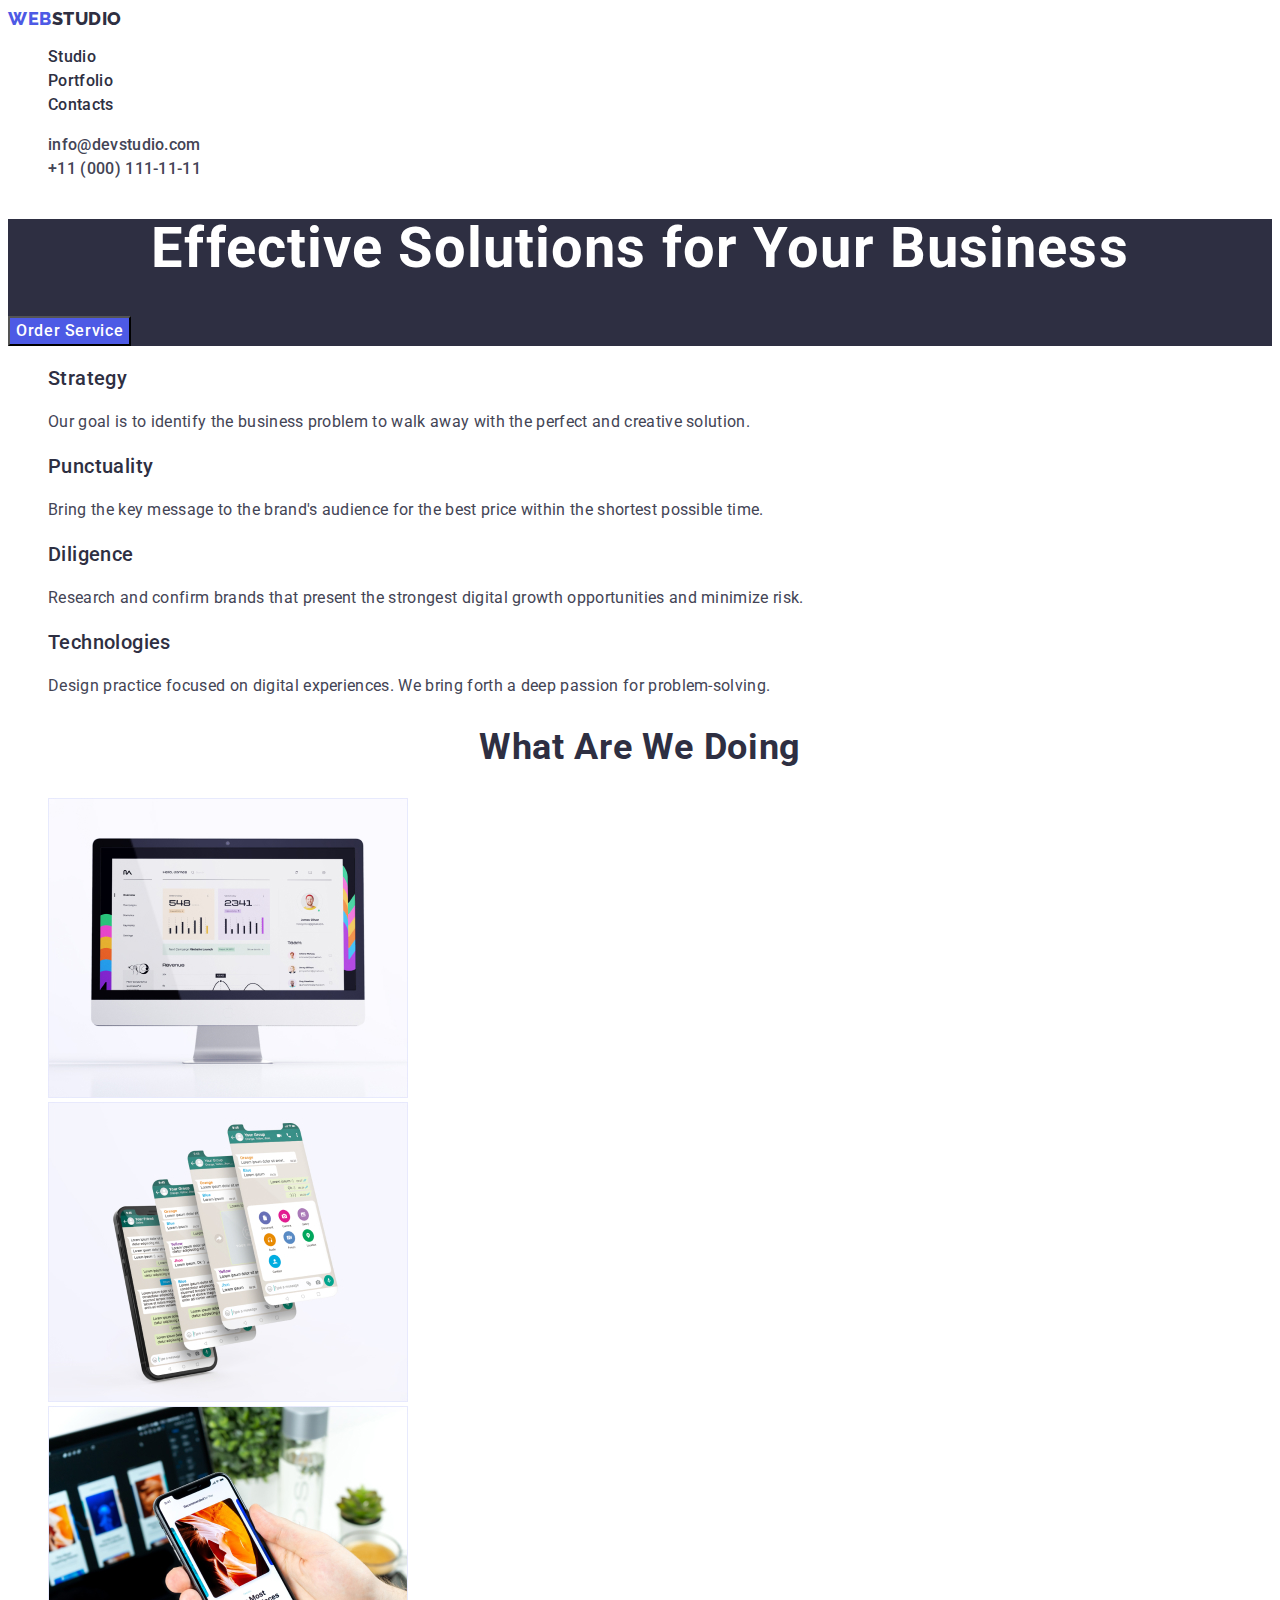
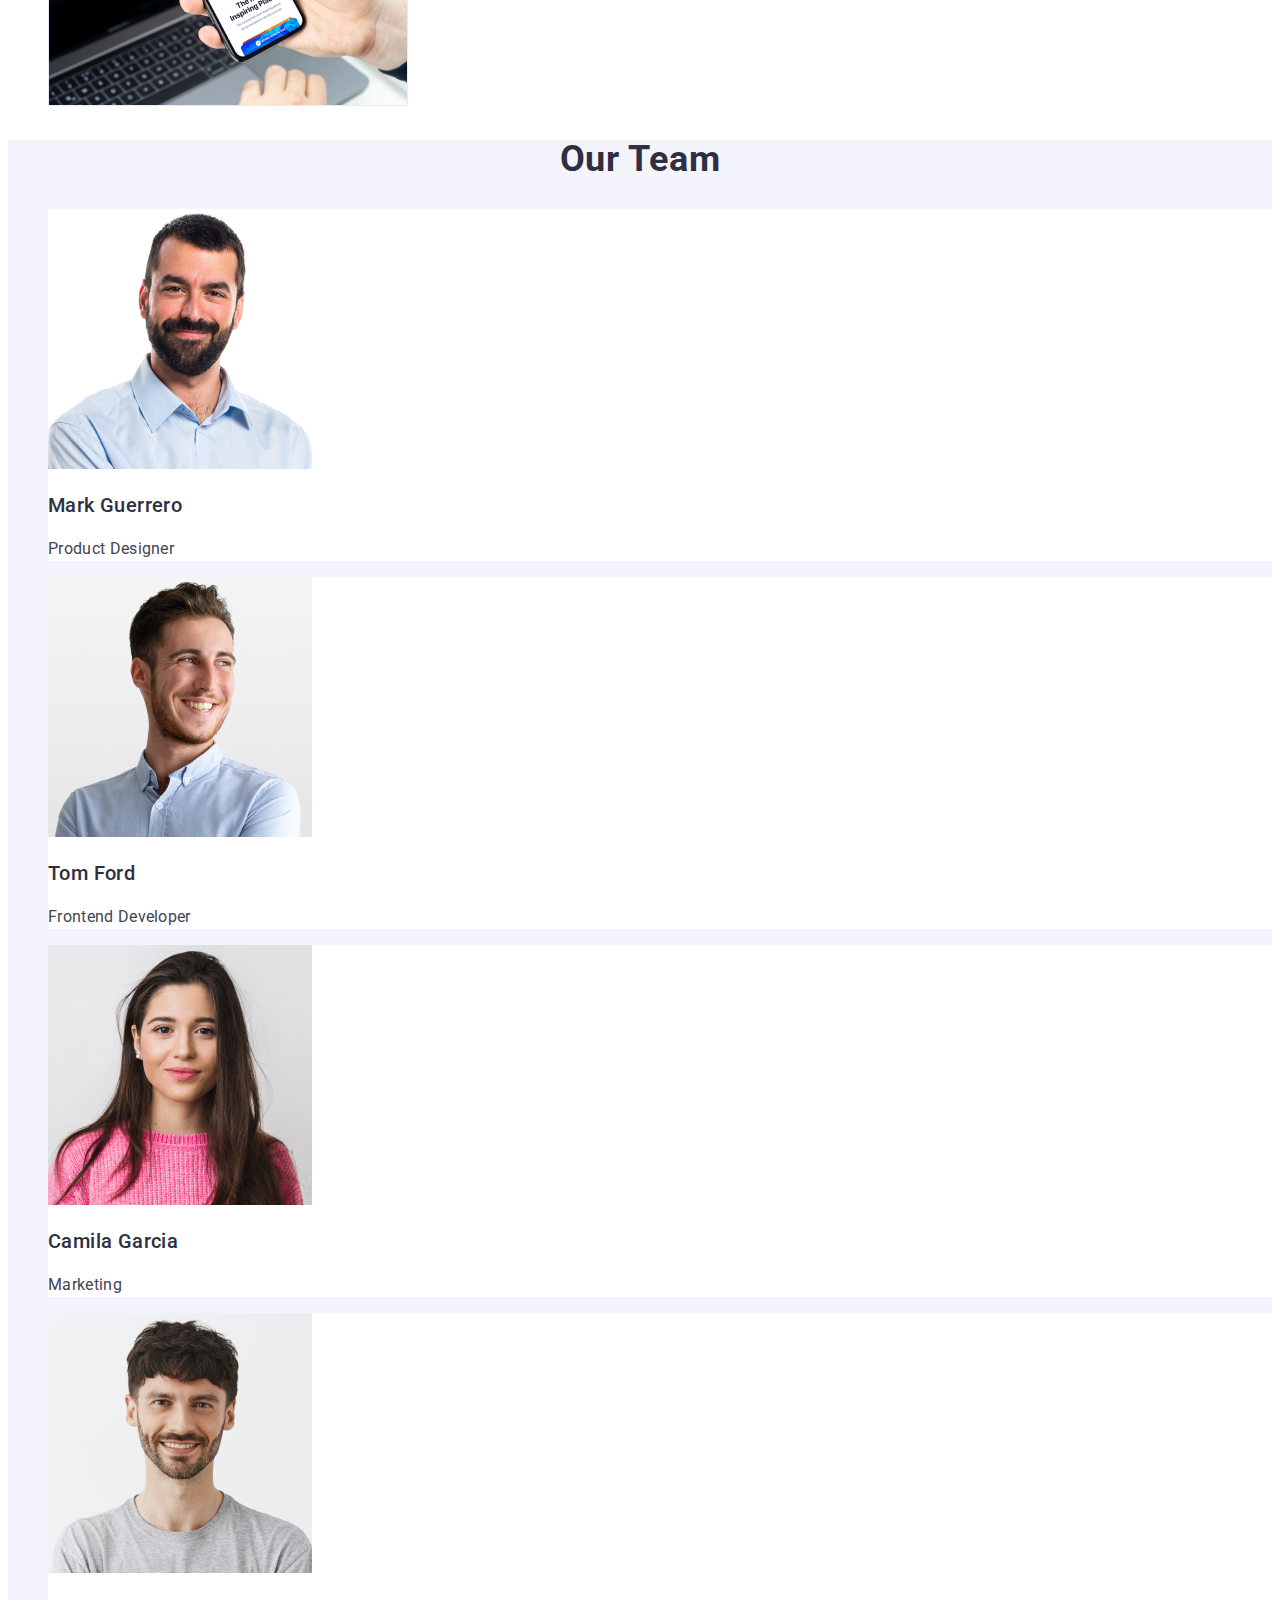
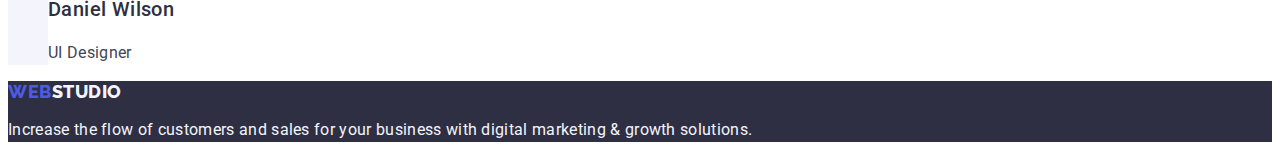
<file: index.html>
<!DOCTYPE html>
<html lang="en">
  <head>
    <meta charset="UTF-8">
    <meta name="viewport" content="width=device-width, initial-scale=1.0">
    <link rel="preconnect" href="https://fonts.googleapis.com">
    <link rel="preconnect" href="https://fonts.gstatic.com">
    <link href="https://fonts.googleapis.com/css2?family=Raleway:wght@800&amp;family=Roboto:wght@400;500;700;900&amp;display=swap" rel="stylesheet">
    <link rel="stylesheet" href="./css/styles.css">
    <title>WebStudio</title>
  </head>
  <body class="body">
    <!--Header Section-->
    <header>
      <nav class="nav-bar-container link">
        <a class="logo link" href="./index.html">Web<span class="span-logo-header">Studio</span>
        </a>
        <ul class="list">
          <li><a href="./index.html" class="nav-list-item link">Studio</a></li>
          <li ><a href="./portfolio.html" class="nav-list-item link">Portfolio</a></li>
          <li><a href="" class="nav-list-item link">Contacts</a></li>
        </ul>
      </nav>
      
        <address class="address-class">
          <ul class="list">
            <li><a href="mailto:info@devstudio.com" class="address-list link">info@devstudio.com</a></li>
            <li><a href="tel:+110001111111" class="address-list link">+11 (000) 111-11-11</a></li>
          </ul> 
        </address>
    </header>
    <!--Main section-->
    <main>
      <!--Section1-->
      <section class="section-style">
        <h1 class="section-title">Effective Solutions for Your Business</h1>
        <button type="button" class="button-order-service">Order Service</button>
      </section>
      <!--Section2-->
      <section>
        <h2 hidden>Hidden Title</h2>
        <ul class="list">
          <li>
            <h3 class="list-title">Strategy</h3>
          <p class="list-paragraph">
            Our goal is to identify the business 
            problem to walk away with the 
            perfect and creative solution.
          </p>
          </li>
  
          <li>
            <h3 class="list-title">Punctuality</h3>
          <p class="list-paragraph">
            Bring the key message to the 
            brand's audience for the best price 
            within the shortest possible time.
          </p>
          </li>
  
          <li>
            <h3 class="list-title">Diligence</h3>
            <p class="list-paragraph">Research and confirm brands that present the strongest digital growth opportunities and minimize risk.</p>
          </li>
        
          <li>
            <h3 class="list-title">Technologies</h3>
            <p class="list-paragraph">Design practice focused on digital experiences. We bring forth a deep passion for problem-solving.</p>
          </li>
        </ul>  
      </section>

      <!--Section3-->
      <section>
        <h2 class="section-three-title">What are we doing</h2>
        <ul class="list">
          <li><img src="./images/whatarewedoing1.jpg" alt="img1" width="360"></li>
          <li><img src="./images/whatarewedoing2.jpg" alt="img2" width="360"></li>
          <li><img src="./images/whatarewedoing3.jpg" alt="img3" width="360"></li>
        </ul>
      </section>
      
      <!--Section4-->
      <section class="section-four">
        <h2 class="section-three-title">Our Team</h2>
        <ul class="list">
          <li class="element-list-four">
            <img src="./images/team1.jpg" alt="team1" width="264">
            <h3 class="list-title">Mark Guerrero</h3>
            <p class="paragraph-four">Product Designer</p>
          </li>
          <li class="element-list-four">
            <img src="./images/team2.jpg" alt="team2" width="264">
            <h3 class="list-title">Tom Ford</h3>
            <p class="paragraph-four">Frontend Developer</p>
          </li>
          <li class="element-list-four">
            <img src="./images/team3.jpg" alt="team3" width="264">
            <h3 class="list-title">Camila Garcia</h3>
            <p class="paragraph-four">Marketing</p>
          </li>
          <li class="element-list-four">
            <img src="./images/team4.jpg" alt="team4" width="264">
            <h3 class="list-title">Daniel Wilson</h3>
            <p class="paragraph-four">UI Designer</p>
          </li>
        </ul>
      </section>
    </main>

    <!--Footer Section-->
    <footer class="footerstyle">
      <a class="footer-logo link" href="./index.html">Web<span class="span-logo-footer">Studio</span></a>
        <p class="footerp">
          Increase the flow of customers and sales for your business with
          digital marketing & growth solutions.
        </p>
      
    </footer>
  </body>
</html>
</file>
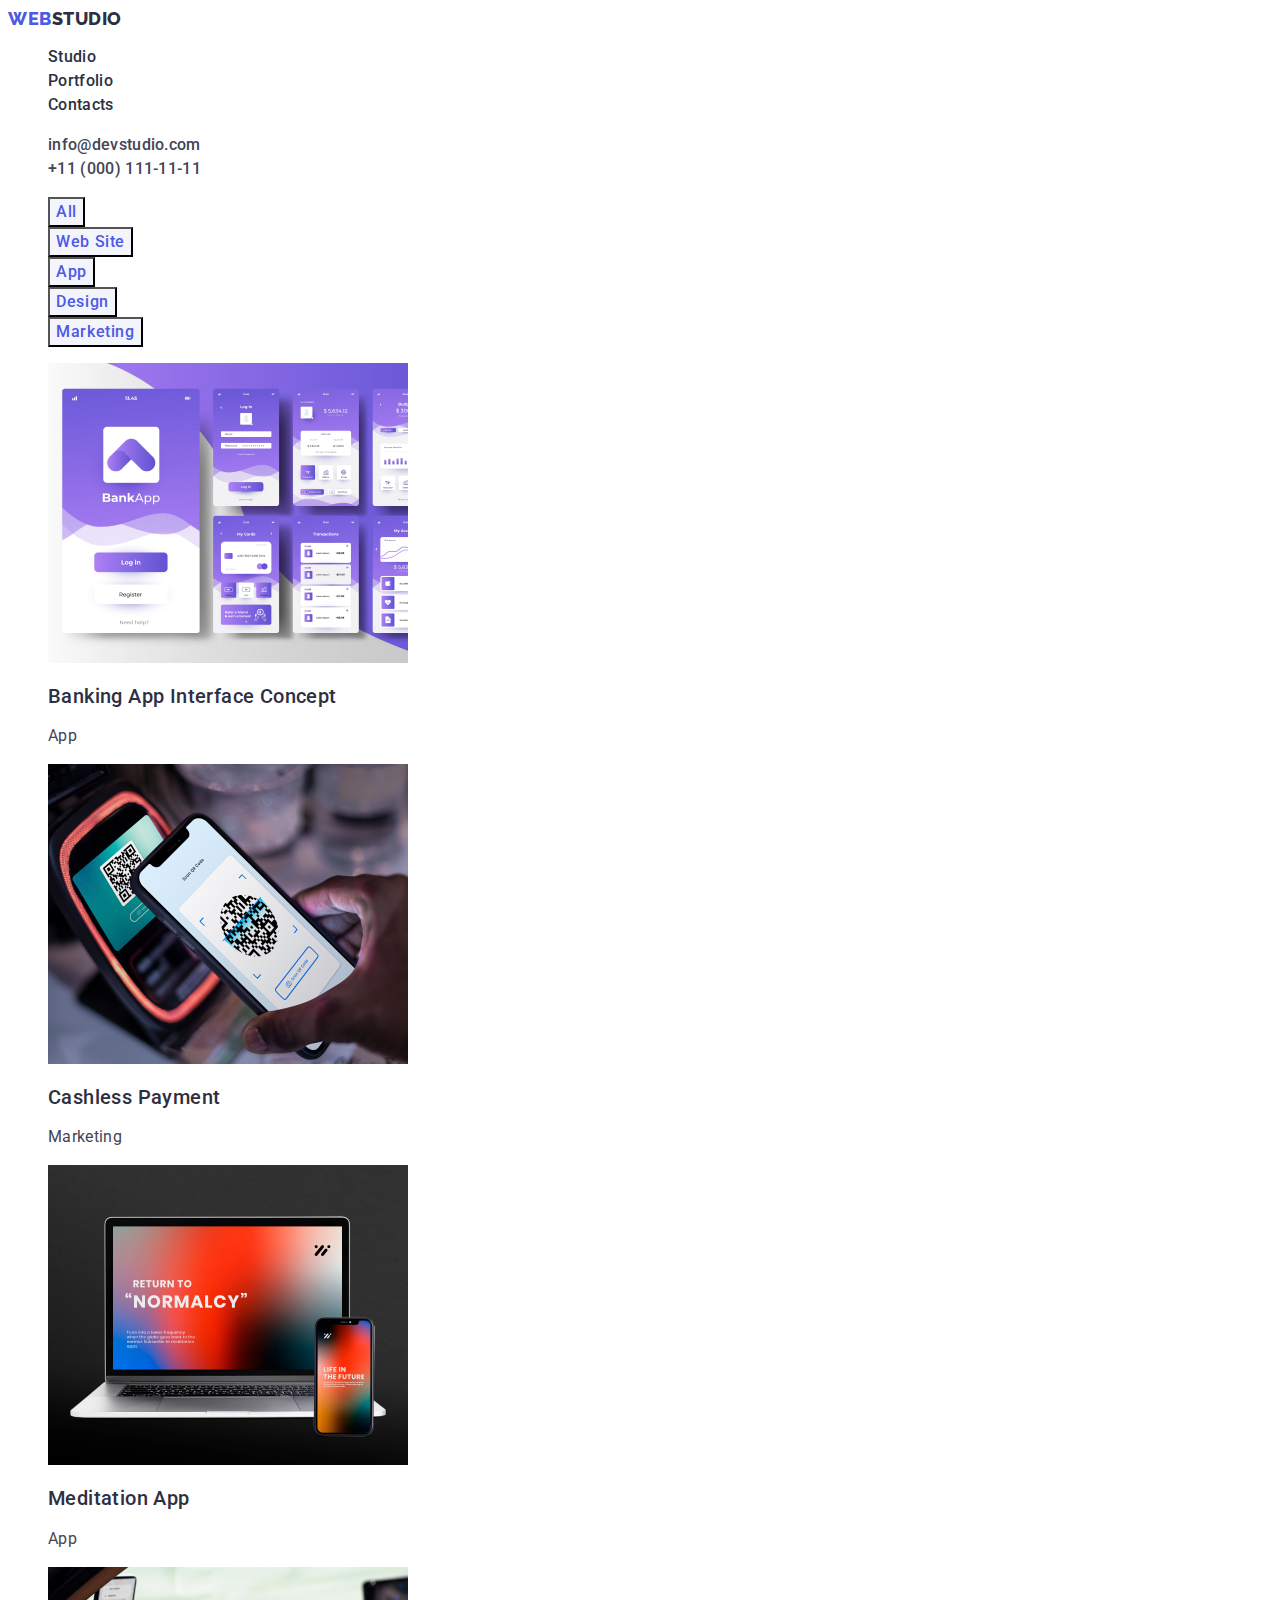
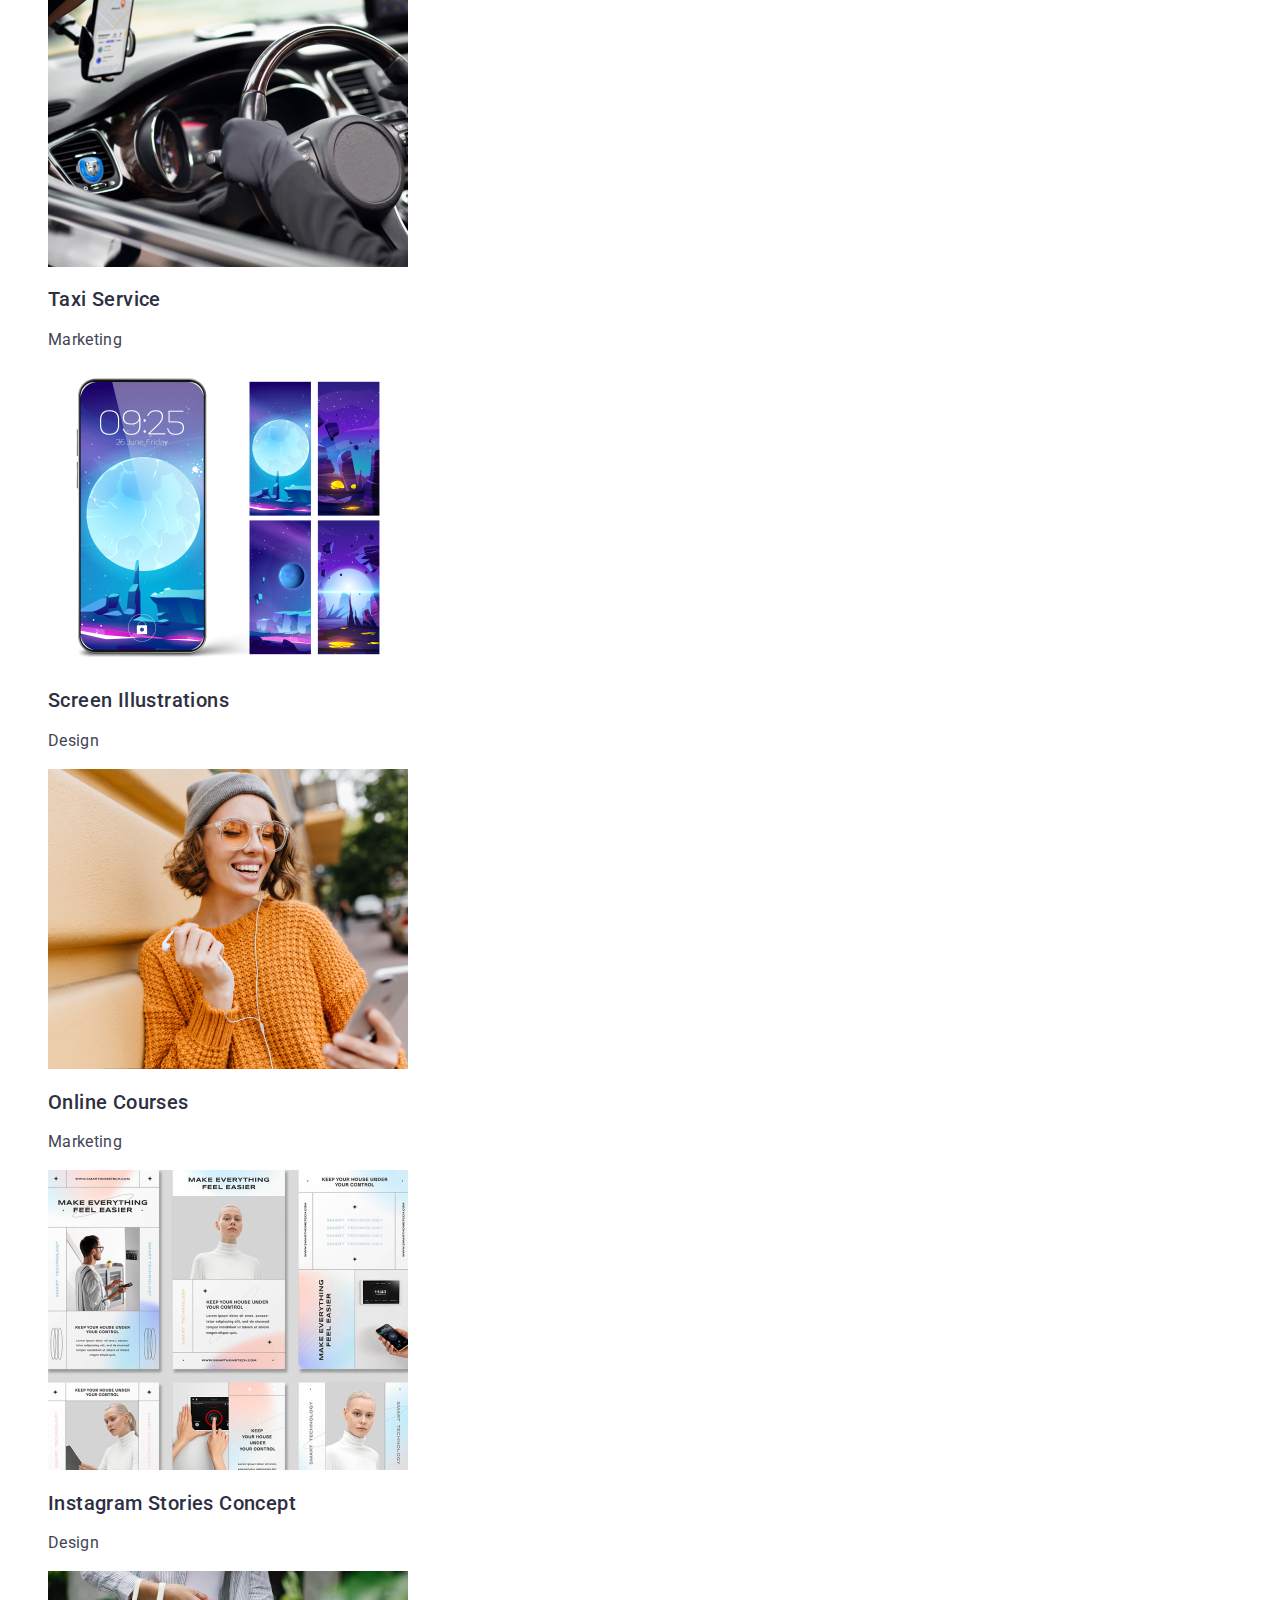
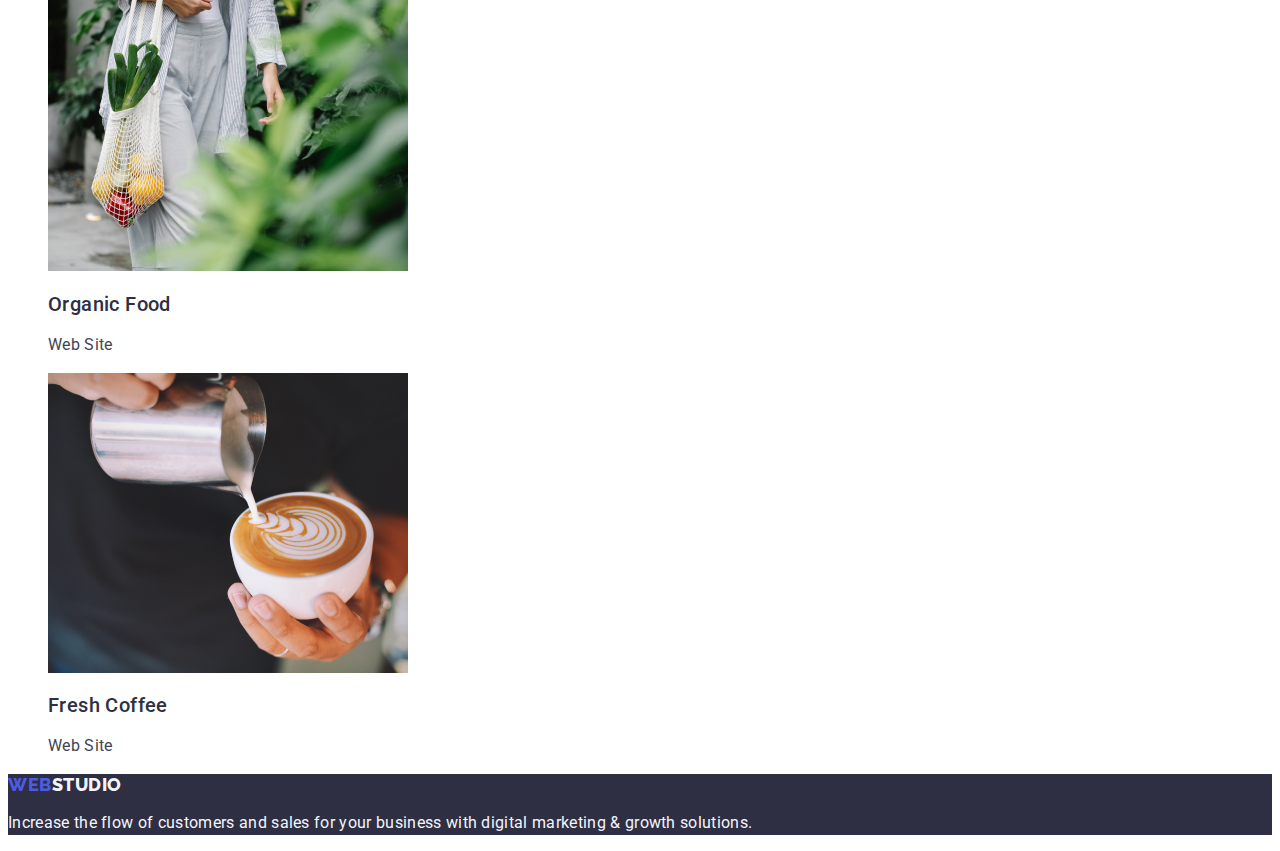
<file: portfolio.html>
<!DOCTYPE html>
<html lang="en">
<head>
    <meta charset="UTF-8">
    <meta name="viewport" content="width=device-width, initial-scale=1.0">
    <link rel="preconnect" href="https://fonts.googleapis.com">
    <link rel="preconnect" href="https://fonts.gstatic.com">
    <link href="https://fonts.googleapis.com/css2?family=Raleway:wght@800&amp;family=Roboto:wght@400;500;700;900&amp;display=swap" rel="stylesheet">
    <link rel="stylesheet" href="./css/styles.css">
    <title>Portfolio</title>
</head>
<body class="body">
    <!--Header Section-->
    <header>
        <nav class="nav-bar-container link">
          <a class="logo link" href="./index.html">Web<span class="span-logo-header">Studio</span>
          </a>
          <ul class="list">
            <li><a href="./index.html" class="nav-list-item link">Studio</a></li>
            <li ><a href="./portfolio.html" class="nav-list-item link">Portfolio</a></li>
            <li><a href="" class="nav-list-item link">Contacts</a></li>
          </ul>
        </nav>
        
          <address class="address-class">
            <ul class="list">
              <li><a href="mailto:info@devstudio.com" class="address-list link">info@devstudio.com</a></li>
              <li><a href="tel:+110001111111" class="address-list link">+11 (000) 111-11-11</a></li>
            </ul> 
          </address>
      </header>

    <main>
        <section>
            <h1 hidden>Hidden Title</h1>
            <ul class="list">
                <li><button type="button" class="button-portfolio">All</button></li>
                <li><button type="button" class="button-portfolio">Web Site</button></li>
                <li><button type="button" class="button-portfolio">App</button></li>
                <li><button type="button" class="button-portfolio">Design</button></li>
                <li><button type="button" class="button-portfolio">Marketing</button></li>
            </ul>
        
            <ul class="list">
                <li>
                    <a class="project-link link" href="">
                        <img class="project-image" src="./images/bankingapp1.jpg" alt="bankingapp" width="360">
                        <h2 class="portfolio-header">Banking App Interface Concept</h2>
                        <p class="portfolio-description">App</p>
                    </a>
                </li>

                <li>
                    <a class="project-link link" href="">
                        <img class="project-image"  src="./images/cashlesspayment2.jpg" alt="cashlesspayment" width="360">
                        <h2 class="portfolio-header">Cashless Payment</h2>
                        <p class="portfolio-description">Marketing</p>
                    </a>
                </li>
                
                <li>
                    <a class="project-link link" href="">
                        <img class="project-image" src="./images/meditationapp3.jpg" alt="meditationapp" width="360">
                        <h2 class="portfolio-header">Meditation App</h2>
                        <p class="portfolio-description">App</p>
                    </a>
                </li>

                <li>
                    <a class="project-link link" href="">
                        <img class="portfolio-image" src="./images/taxiservice4.jpg" alt="taxiservice" width="360">
                        <h2 class="portfolio-header">Taxi Service</h2>
                        <p class="portfolio-description">Marketing</p>
                    </a>
                </li>

                <li>
                    <a class="project-link link" href="">
                        <img class="portfolio-image" src="./images/screenillustrations5.jpg" alt="screenillustrations" width="360">
                        <h2 class="portfolio-header">Screen Illustrations</h2>
                        <p class="portfolio-description">Design</p>
                    </a>
                </li>

                <li>
                    <a class="project-link link" href="">
                        <img class="portfolio-image" src="./images/onlinecourses6.jpg" alt="onlinecourses" width="360">
                        <h2 class="portfolio-header">Online Courses</h2>
                        <p class="portfolio-description">Marketing</p>
                    </a>
                </li>

                <li>
                    <a class="project-link link" href="">
                        <img class="portfolio-image" src="./images/igsconcept7.jpg" alt="igsconcept" width="360">
                        <h2 class="portfolio-header">Instagram Stories Concept</h2>
                        <p class="portfolio-description">Design</p>
                    </a>
                </li>
                
                <li>
                    <a class="project-link link" href="">
                        <img class="portfolio-image" src="./images/organicfood8.jpg" alt="organicfood" width="360">
                        <h2 class="portfolio-header">Organic Food</h2>
                        <p class="portfolio-description">Web Site</p>
                    </a>
                </li>
                
                <li>
                    <a class="project-link link" href="">
                        <img class="portfolio-image" src="./images/freshcoffee9.jpg" alt="freshcoffee" width="360">
                        <h2 class="portfolio-header">Fresh Coffee</h2>
                        <p class="portfolio-description">Web Site</p>
                    </a>
                </li> 

            </ul>

        </section>    
        
    </main>
    <footer class="footerstyle">
        <a href="./index.html" class="footer-logo link">Web<span class="span-logo-footer">Studio</span></a>
          <p class="footerp">
            Increase the flow of customers and sales for your business with
            digital marketing & growth solutions.
          </p>
        
      </footer>

</body>
</html>
</file>
<file: css/styles.css>
:root{
    --text-color: #434455;
    --background-color:#FFFFFFFF;
    --dark-blue-var:#2e2f42;
    --blue:#4d5ae5;
    --light-color:#F4F4F4FD;
    --iris:#404bbf;  
}


.body {
font-family:"Roboto", sans-serif;
color: #434455;
background-color:#FFFFFFFF;
}

.nav-bar-container{
    color:#2e2f42;
    text-decoration: none;
}

.nav-bar-container:hover{
    color:var(--iris);
}

.nav-bar-container:focus{
    color:var(--iris);
}

.link{
   text-decoration: none;
}

.logo{
font-family: "Raleway", sans-serif;
color:#4d5ae5;
font-size: 18px;
font-weight: 800;
line-height: 1.17;
letter-spacing: 0.03em;
text-transform:uppercase;
}

.span-logo-header {
   color:#2e2f42;
}
.list {
    list-style: none;
    text-decoration: none;
}

.nav-list-item{
    font-weight: 500;
    font-size:16px;
    line-height: 1.5;
    letter-spacing: 0.02em;
    color: #2e2f42;
    text-decoration: none;
}
.nav-list-item:hover {
    color:#404BBF;
}
.nav-list-item:focus{
    color:#404bbf;
}

.address-class{
    font-style: normal;
    text-decoration: none;
    color:var(--text-color)
}

.address-list {
    font-weight: 500;
    font-size: 16px;
    line-height: 1.5;
    letter-spacing: 0.02em;
    color: var(--text-color); 
   }

.address-list:hover {
    color: #404bbf;
}
.address-list:focus {
    color: #404bbf;
}


.list-title {
    font-weight: 500;
    font-size: 20px;
    line-height: 1.2;
    letter-spacing: 0.02em;
    color: #2e2f42;  
}

.list-paragraph{
    font-size: 16px;
    line-height: 1.5;
    letter-spacing: 0.02em;
    color:var(--text-color); 
}

.paragraph-four{
    font-size: 16px;
    line-height: 1.5;
    letter-spacing: 0.02em;
    color:var(--text-color);   
}



.nav-link:focus{
    color:#404bbf;
}

.section-style{
    background-color:#2e2f42;
}
.section-title{
    font-size:56px;
    line-height: 1.07;
    text-align: center;
    letter-spacing: 0.02em;
    color:#ffffff;
}
.button-order-service{
    background-color: #4D5AE5;
    font-family: "Roboto", sans-serif;
    font-weight: 500;
    font-size: 16px;
    line-height: 1.5;
    letter-spacing: 0.04em;
    color: #ffffff;
    cursor:pointer;
}

.button-order-service:focus{
    background-color:  #404bbf;
}
.button-order-service:hover{
    background-color: #404bbf;
}

.section-three-title{
    font-size: 36px;
    line-height: 1.11;
    text-align: center;
    letter-spacing: 0.02em;
    text-transform: capitalize;
    color:#2e2f42;
}

.section-four{
    background-color: #F4F4FD;
    color:var(--text-color);
}

.element-list-four{
   background-color: #FFFFFFFF; 
}


.footerstyle{
    background-color: #2e2f42;}

.footer-logo{
font-family: "Raleway", sans-serif;
  font-weight: 800;
  font-size: 18px;
  line-height: 1.17;
  letter-spacing: 0.03em;
  text-transform: uppercase;
  color: #4d5ae5;
  text-decoration: none;
}

.link {
    text-decoration: none;
}
.span-logo-footer {
    color:#F4F4FD;
}
.footerp {
    line-height: 1.5;
    color:#F4F4FD;
    letter-spacing: 0.02em;
}
.button-portfolio {
    font-family: "Roboto", sans-serif;
    font-weight: 500;
    font-size: 16px;
    line-height: 1.5;
    letter-spacing: 0.04em;
    color: #4d5ae5;
    background-color: #F4F4FD;
    text-decoration: none;
    cursor: pointer;
}


.button-portfolio:hover {
    color: #FFFFFFFF;
    background-color: #404BBF;
}
.button-portfolio:focus {
    color: #FFFFFFFF;
    background-color: #404BBF;
}

.portfolio-header{
    font-weight: 500;
    font-size: 20px;
    line-height: 1.2;
    letter-spacing: 0.02em;
    color:#2e2f42;
}

.portfolio-description {
    font-size: 16px;
    line-height: 1.5;
    letter-spacing: 0.02em;
    color:var(--text-color); 
}

.project-link{
    color:var(--text-color);
}
</file>
